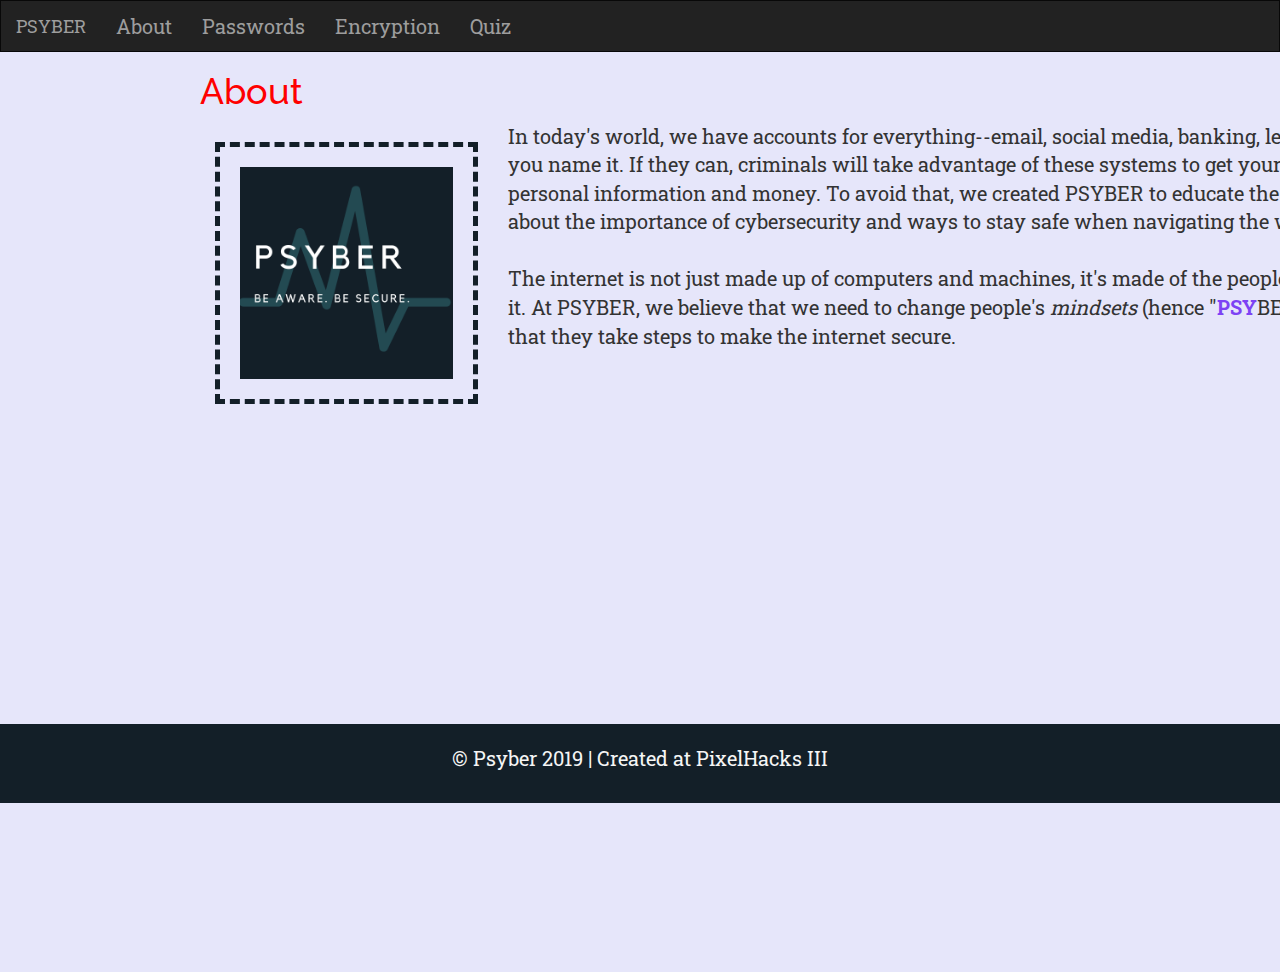
<file: about.html>
<!DOCTYPE html> 
<head>
    <meta charset="utf-8">
    <title>PSYBER | About</title>
    <!--Link Bootstrap and style.css-->
    <link rel="stylesheet" href="https://maxcdn.bootstrapcdn.com/bootstrap/3.4.0/css/bootstrap.min.css">
    <link rel="stylesheet" href="style.css">
    <!--Favicon-->
    <link rel="shortcut icon" type="image/x-icon" href="favicon.ico">
    <!--Google Fonts-->
    <link href="https://fonts.googleapis.com/css?family=Raleway|Roboto+Slab" rel="stylesheet">
</head>
<body class="main">
    <header>
        <nav class="navbar navbar-inverse">
            <div class="container-fluid"></div>
                <div class="navbar-header">
                    <a class="navbar-brand" href="index.html">PSYBER</a>
                </div>
                <div>
                    <ul class="nav navbar-nav">
                        <li><a href="about.html">About</a></li>
                        <li><a href="passwords.html">Passwords</a></li>
                        <li><a href="encryption.html">Encryption</a></li>
                        <li><a href="quiz.html"> Quiz</a></li>
                    </ul>
                </div>
        </nav>
    </header>
    <div class="main-content">
        <h1 id="about">About</h1>
        <div class="container">
            <div class="row">
                <div class="col-sm-3">
                    <img class="img-responsive" alt="logo" src="psyber-logo-2.png">
                </div>
                <div class="col-sm-9">
                    <p>
                        In today's world, we have accounts for everything--email, social media,
                        banking, learning, you name it. If they can, criminals will take advantage
                        of these systems to get your personal information and money. To avoid that, we created PSYBER
                        to educate the public about the importance of cybersecurity and ways to stay safe 
                        when navigating the web.
                        <br>
                        <br>
                        The internet is not just made up of
                        computers and machines, it's made of the people
                        using it. At PSYBER, we believe that we need to change people's <em>mindsets</em>
                        (hence "<b>PSY</b>BER") so that they take steps to make the internet secure.
                    </p>
                </div>
            </div>
        </div>
    </div>
    <footer class="separator">
        <p>&copy; Psyber 2019 | Created at PixelHacks III</p>
    </footer>
</body>
</file>
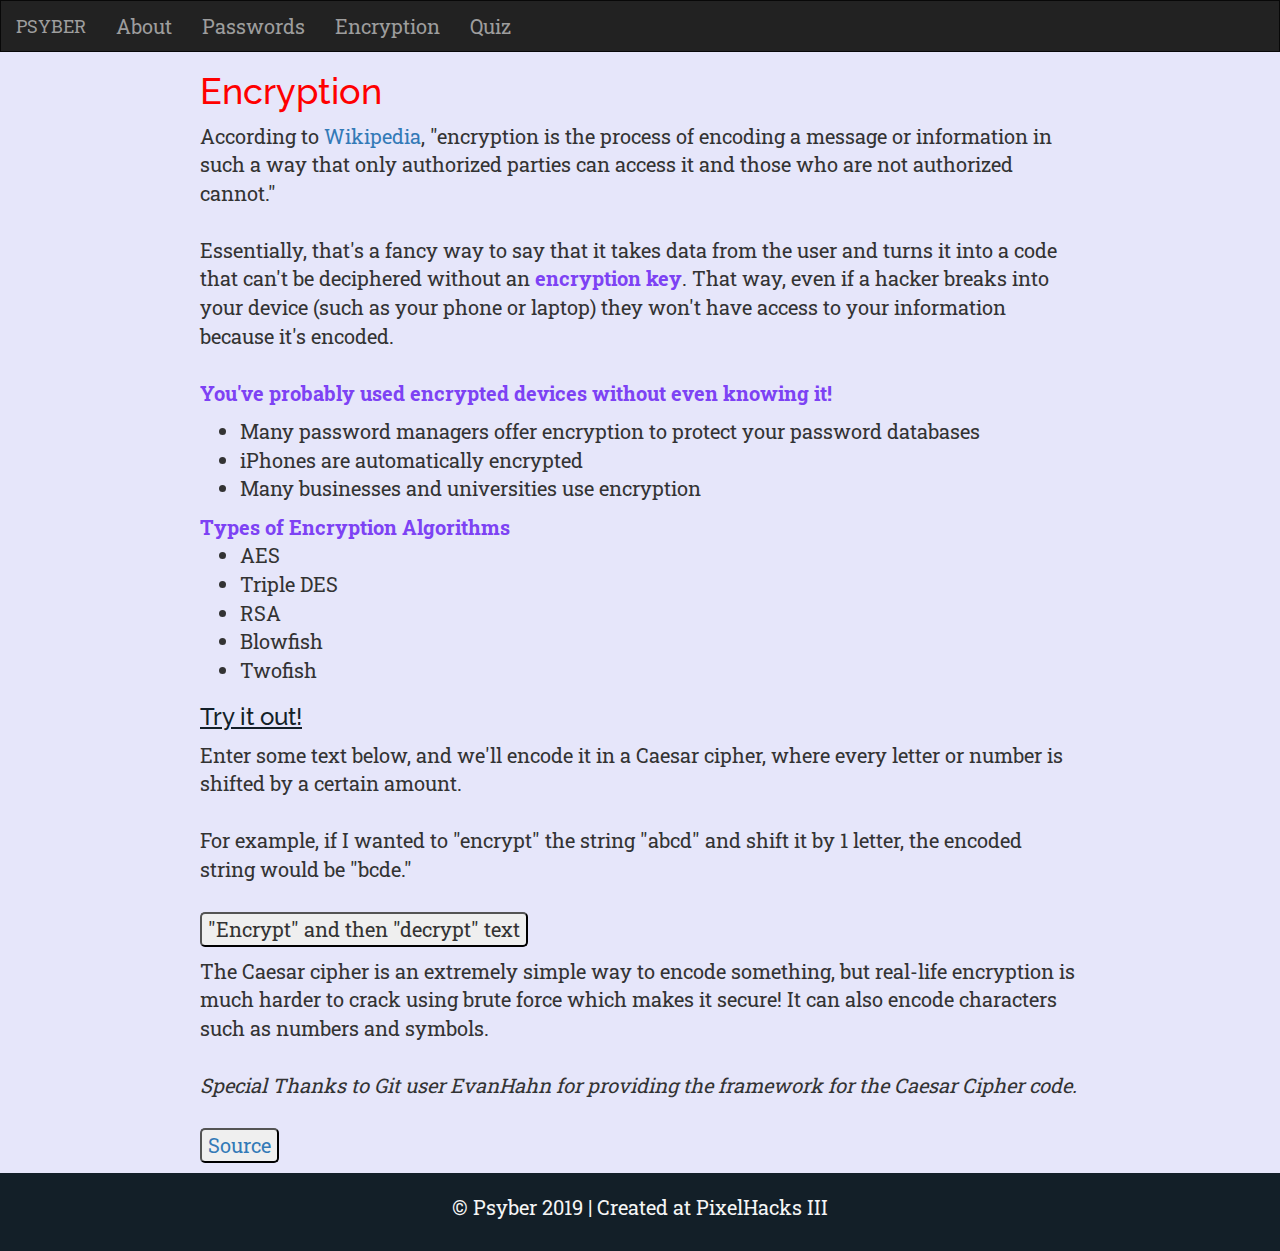
<file: encryption.html>
<!DOCTYPE html> 
<html lang="en">
    <head>
        <meta charset="utf-8">
        <title>PSYBER | Encryption </title>
        <!--Link Bootstrap and style.css-->
        <link rel="stylesheet" href="https://maxcdn.bootstrapcdn.com/bootstrap/3.4.0/css/bootstrap.min.css">
        <link rel="stylesheet" href="style.css">
        <!--Favicon-->
        <link rel="shortcut icon" type="image/x-icon" href="favicon.ico">
        <!--Link JavaScript-->
        <script src="encrypt.js"></script>
        <!--Google Fonts-->
        <link href="https://fonts.googleapis.com/css?family=Raleway|Roboto+Slab" rel="stylesheet">
    </head>
    <body class="main">
        <header>
                <nav class="navbar navbar-inverse">
                    <div class="container-fluid"></div>
                        <div class="navbar-header">
                            <a class="navbar-brand" href="index.html">PSYBER</a>
                        </div>
                        <div>
                            <ul class="nav navbar-nav">
                                <li><a href="about.html">About</a></li>
                                <li><a href="passwords.html">Passwords</a></li>
                                <li><a href="encryption.html">Encryption</a></li>
                                <li><a href="quiz.html">Quiz</a></li>
                            </ul>
                        </div>
                </nav>
        </header>
        <body> 
            <div class="main-content">
            <h1 id="encryption">Encryption</h1>
            <p>
                According to <a href="https://en.wikipedia.org/wiki/Encryption#Types" target="_blank">Wikipedia</a>, 
                "encryption is the process of encoding a message or information 
                in such a way that only authorized parties can access it and those who are not authorized cannot."
                <br>
                <br>
                Essentially, that's a fancy way to say that it takes data from the user and
                turns it into a code that can't be deciphered without an <b>encryption key</b>.
                That way, even if a hacker breaks into your device (such as your phone or laptop)
                they won't have access to your information because it's encoded.
                <br>
                <br>
                <b>You've probably used encrypted devices without even knowing it!</b>
                <ul>
                    <li>Many password managers offer encryption to protect your password databases</li>
                    <li>iPhones are automatically encrypted</li>
                    <li>Many businesses and universities use encryption</li>
                </ul>
            
                <b>Types of Encryption Algorithms</b>
                <ul>
                    <li>AES</li>
                    <li>Triple DES</li>
                    <li>RSA</li>
                    <li>Blowfish</li>
                    <li>Twofish</li>
                </ul>
                <h3>Try it out!</h3>    
                <p>Enter some text below, and we'll encode it in a Caesar cipher,
                    where every letter or number is shifted by a certain amount.
                    <br>
                    <br>
                    For example, if I wanted to "encrypt" the string "abcd" and shift
                    it by 1 letter, the encoded string would be "bcde."
                    <br>
                    <br>
                    <button onclick="encryptText()">"Encrypt" and then "decrypt" text</button>
                    <p id="encrypt-output-title"></p>
                    <p id="encrypt-output"></p>
                    <p id="decrypt-output-title"></p>
                    <p id="decrypt-output"></p>
                    The Caesar cipher is an extremely simple way to encode something,
                    but real-life encryption is much harder to crack using
                    brute force which makes it secure! It can also encode characters such as 
                    numbers and symbols.
                    <br>
                    <br>
                    <em>Special Thanks to Git user EvanHahn for providing the framework
                        for the Caesar Cipher code.
                    </em>
                    <br>
                    <br>
                    <a href="https://gist.github.com/EvanHahn/2587465" target="_blank"><button>Source</button></a>
            </p>
        </div>
        <footer>
            <p>&copy; Psyber 2019 | Created at PixelHacks III</p>
        </footer>
    </body>
</html>
</file>
<file: style.css>
footer {
    width: 100%;
    background-color: #131f28;
    color: whitesmoke;
    text-align: center;
    padding: 1em;
    bottom: 0;
}

/*Navigation*/
.navbar {
    position: fixed;
    width: 100%;
    z-index: 10;
    top: 0;
    border-radius: 0em;
}

body, html {
    background-color:lavender;
    height: 100%;
    min-height: 100%;
}

/*So that navbar doesn't cover top*/
.main {
    margin-top: 3em;
}

h1 {
    margin-top: 2em;
    color: red;
}

h1, h3, h5 {
    font-family: 'Raleway', sans-serif;
}

h3 {
    color: #131f28;
    text-decoration: underline;
}

b {
    color: #7d42f4;
}

body {
    font-family: 'Roboto Slab', serif;
    font-size: 2em;
}

button {
    border-radius: 5px;
}

button:hover {
    background-color: #3fc2c6;
    color: #131f28;
    border: 1px #131f28 solid;
}

button:active {
    margin-top: 5px;
}

.main-content {
    margin-left: 10em;
    margin-right: 10em;
}

img {
    border: 5px #131f28 dashed;
    padding: 1em;
    margin-top: 1em;
    margin-bottom: 1em;
}

.even-row {
    background-color: #ecd9f9;
}

.odd-row {
    background-color: whitesmoke;
}

h5 {
    font-size: 1.25em;
    font-weight: 700;
}

#header {
    width: 100%;
    padding: 0;
    border: none;
}

.separator {
    margin-top: 15em;
}

/*Colors:
Accent Light: #5ce1e6
Accent Medium: #3fc2c6
Dark: #131f28
*/
</file>
